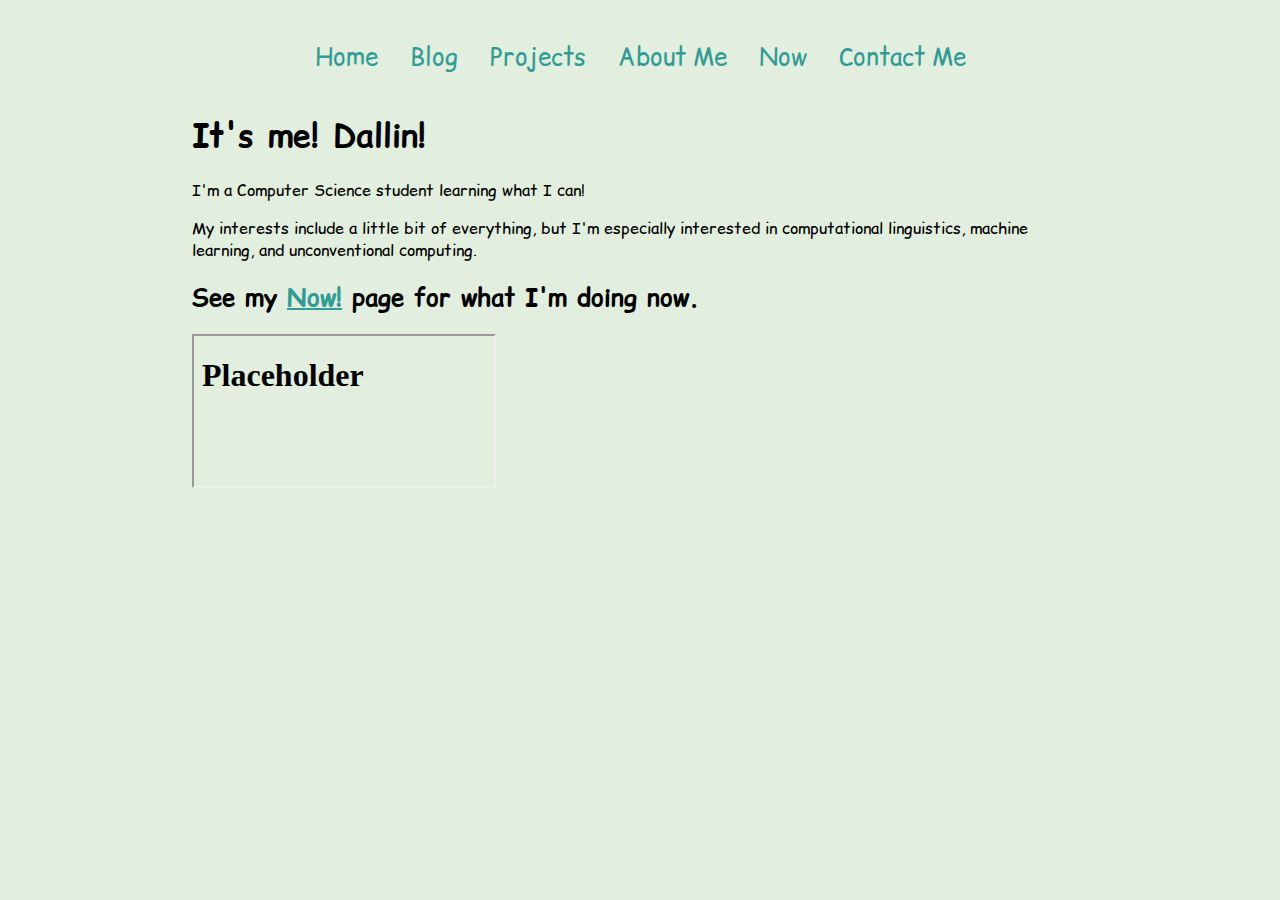
<file: index.html>
<!DOCTYPE html>
<html lang="en-us">
    <head>
        <meta charset="utf-8">
        <meta name="viewport" content="width=device-width, initial-scale=1.0">
        <title>Dallin Sprague</title>
        <link type="text/css" rel="stylesheet" href="style.css">
    </head>

    <body>
        <header>
            <ul class="title-link">
                <li><a class = "title-link" href = "index.html">Home</a></li>
                <li><a class = "title-link" href = "blog.html">Blog</a></li>
                <li><a class = "title-link" href = "projects.html">Projects</a></li>
                <li><a class = "title-link" href = "aboutme.html">About Me</a></li>
                <li><a class = "title-link" href = "now.html">Now</a></li>
                <li><a class = "title-link" href = "contactme.html">Contact Me</a></li>
            </ul>
        </header>
        
        <main>
            <h1>It's me! Dallin!</h1>
            <p>I'm a Computer Science student learning what I can!</p>
            <p>My interests include a little bit of everything, but I'm especially interested in computational linguistics, machine learning, and unconventional computing.</p>
            <h2>See my <a href = "now.html">Now!</a> page for what I'm doing now.</h2>
            <div id="projectGrid">
                <iframe src="placeholderPage.html"></iframe>
            </div>
        </main>
    </body>



</html>
</file>
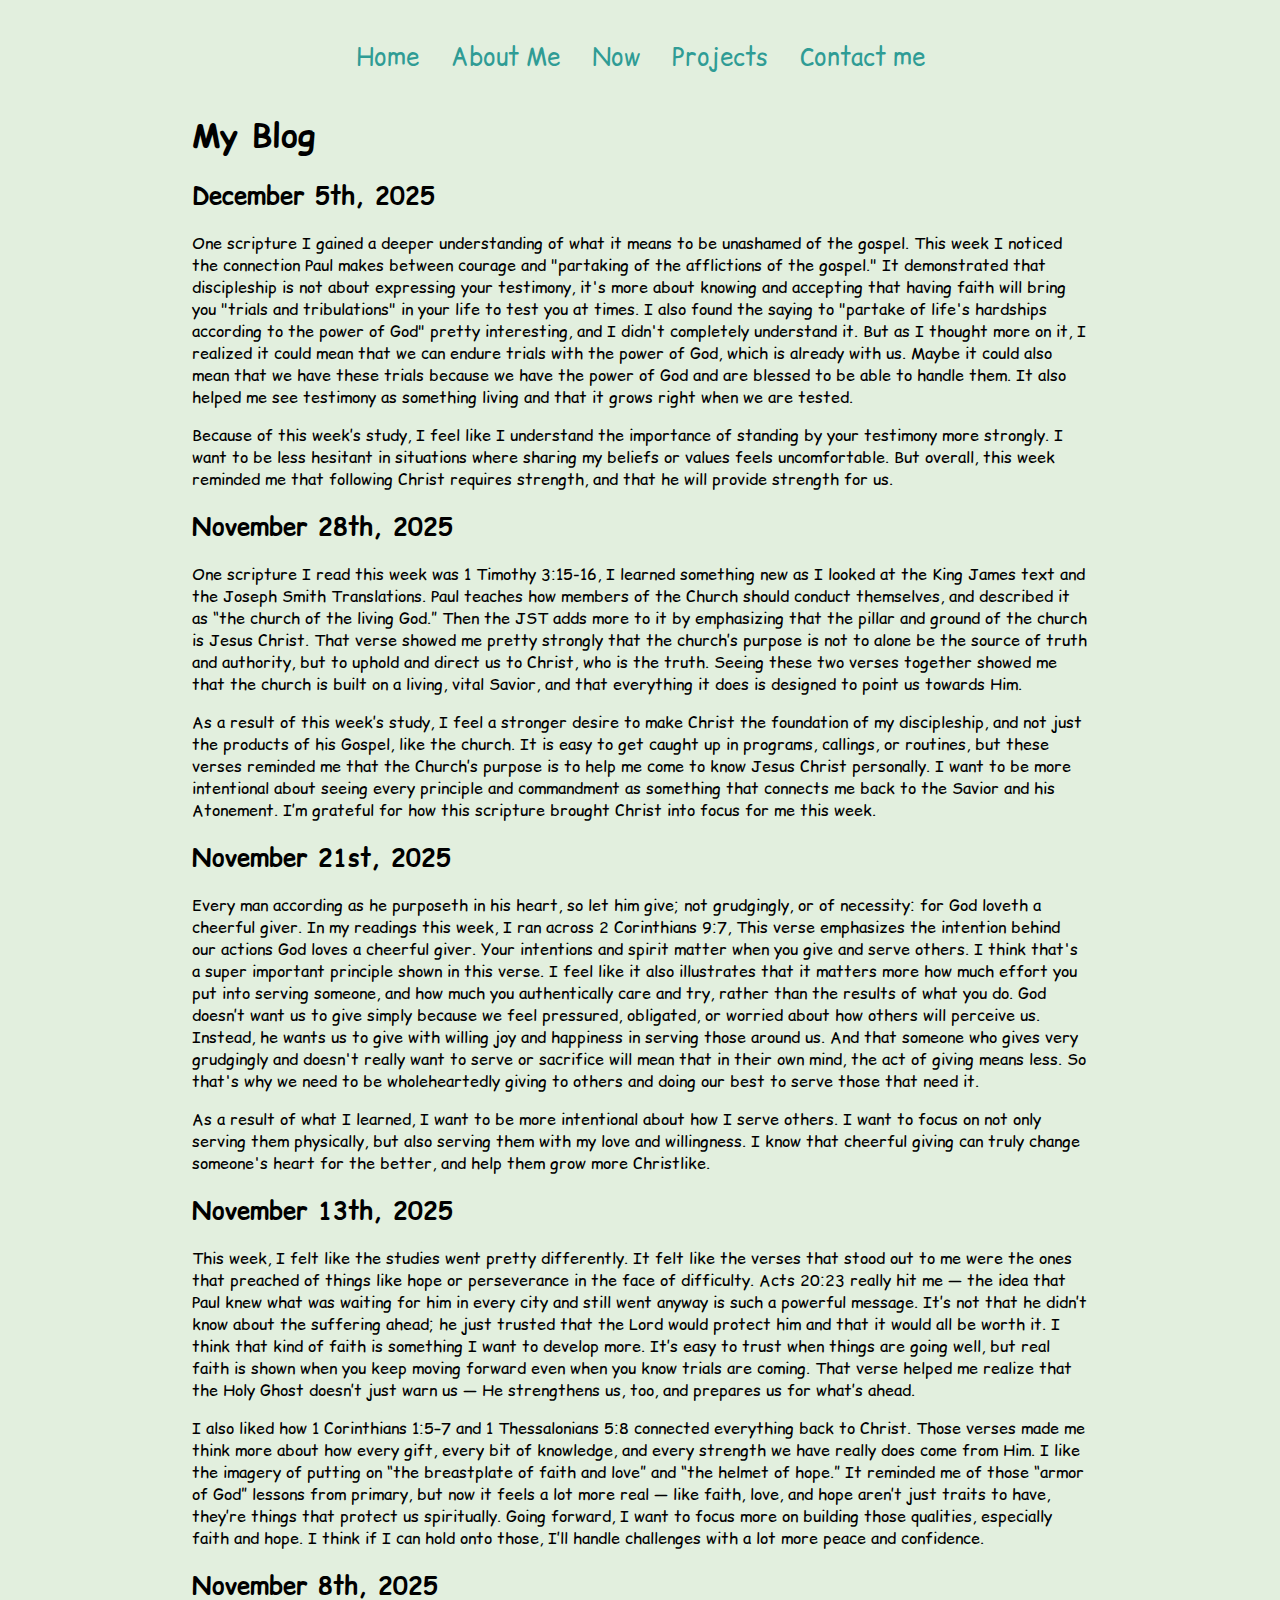
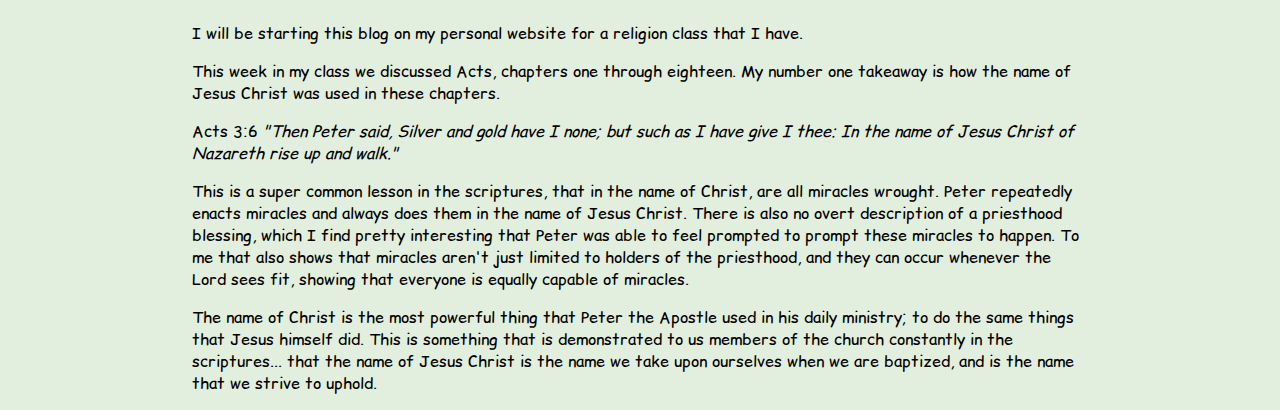
<file: blog.html>
<!DOCTYPE html>
<html lang="en">
<head>
    <meta charset="UTF-8">
    <meta name="viewport" content="width=device-width, initial-scale=1.0">
    <title>Dallin's Blog</title>
    <link type="text/css" rel="stylesheet" href="style.css">
</head>
<body>
    <main>
        <h1>My Blog</h1>
        <h2>December 5th, 2025</h2>
        <p>
            One scripture I gained a deeper understanding of what it means to be unashamed of the gospel. This week I 
            noticed the connection Paul makes between courage and "partaking of the afflictions of the gospel." It demonstrated that discipleship 
            is not about expressing your testimony, it's more about knowing and accepting that having faith will bring you "trials and 
            tribulations" in your life to test you at times. I also found the saying to "partake of life's hardships according to the power of 
            God" pretty interesting, and I didn't completely understand it. But as I thought more on it, I realized it could mean that we can 
            endure trials with the power of God, which is already with us. Maybe it could also mean that we have these trials because we have 
            the power of God and are blessed to be able to handle them. It also helped me see testimony as something living and that it grows 
            right when we are tested.
        </p>
        <p>
            Because of this week’s study, I feel like I understand the importance of standing by your testimony more strongly. I want to 
            be less hesitant in situations where sharing my beliefs or values feels uncomfortable. But overall, this week reminded me that 
            following Christ requires strength, and that he will provide strength for us.
        </p>

        <h2>November 28th, 2025</h2>
        <p>
            One scripture I read this week was 1 Timothy 3:15-16, I learned something new as I looked at the King James text and the Joseph Smith 
            Translations. Paul teaches how members of the Church should conduct themselves, and described it as “the church of the living God.” 
            Then the JST adds more to it by emphasizing that the pillar and ground of the church is Jesus Christ. That verse showed me pretty 
            strongly that the church’s purpose is not to alone be the source of truth and authority, but to uphold and direct us to Christ, who 
            is the truth. Seeing these two verses together showed me that the church is built on a living, vital Savior, and that everything it 
            does is designed to point us towards Him.
        </p>
        <p>
            As a result of this week’s study, I feel a stronger desire to make Christ the foundation of my discipleship, and not just the 
            products of his Gospel, like the church. It is easy to get caught up in programs, callings, or routines, but these verses reminded 
            me that the Church’s purpose is to help me come to know Jesus Christ personally. I want to be more intentional about seeing every 
            principle and commandment as something that connects me back to the Savior and his Atonement. I’m grateful for how this scripture 
            brought Christ into focus for me this week.
        </p>

        <h2>November 21st, 2025</h2>
        <p>
            Every man according as he purposeth in his heart, so let him give; not grudgingly, or of necessity: for God loveth a cheerful 
            giver. In my readings this week, I ran across 2 Corinthians 9:7, This verse emphasizes the intention behind our actions God loves 
            a cheerful giver. Your intentions and spirit matter when you give and serve others. I think that's a super important principle 
            shown in this verse. I feel like it also illustrates 
            that it matters more how much effort you put into serving someone, and how much you authentically care and try, rather than the 
            results of what you do. God doesn’t want us to give simply because we feel pressured, obligated, or worried about how others will 
            perceive us. Instead, he wants us to give with willing joy and happiness in serving those around us. And that someone who gives 
            very grudgingly and doesn't really want to serve or sacrifice will mean that in their own mind, the act of giving means less. 
            So that's why we need to be wholeheartedly giving to others and doing our best to serve those that need it.
        </p>
        <p>
            As a result of what I learned, I want to be more intentional about how I serve others. I want to focus on not only serving them 
            physically, but also serving them with my love and willingness. I know that cheerful giving can truly change someone's heart for 
            the better, and help them grow more Christlike.
        </p>

        <h2>November 13th, 2025</h2>
        <p>
            This week, I felt like the studies went pretty differently. It felt like the verses that stood out to me were the ones that preached of things like hope or 
            perseverance in the face of difficulty. Acts 20:23 really hit me — the idea that Paul knew what was waiting for him in every city and still went anyway is 
            such a powerful message. It’s not that he didn’t know about the suffering ahead; he just trusted that the Lord would protect him and that it would all be 
            worth it. I think that kind of faith is something I want to develop more. It’s easy to trust when things are going well, but real faith is shown when you 
            keep moving forward even when you know trials are coming. That verse helped me realize that the Holy Ghost doesn’t just warn us — He strengthens us, too, 
            and prepares us for what’s ahead.
        </p>
        <p>
            I also liked how 1 Corinthians 1:5–7 and 1 Thessalonians 5:8 connected everything back to Christ. Those verses made me think more about how every gift, 
            every bit of knowledge, and every strength we have really does come from Him. I like the imagery of putting on “the breastplate of faith and love” and 
            “the helmet of hope.” It reminded me of those “armor of God” lessons from primary, but now it feels a lot more real — like faith, love, and hope aren’t 
            just traits to have, they’re things that protect us spiritually. Going forward, I want to focus more on building those qualities, especially faith and 
            hope. I think if I can hold onto those, I’ll handle challenges with a lot more peace and confidence.
        </p>

        <h2>November 8th, 2025</h2>
        <p>I will be starting this blog on my personal website for a religion class that I have.</p>
        <p>This week in my class we discussed Acts, chapters one through eighteen. My number one takeaway is how the name of Jesus Christ was used in these chapters.</p>
        <p>Acts 3:6 <i>"Then Peter said, Silver and gold have I none; but such as I have give I thee: In the name of Jesus Christ of Nazareth rise up and walk."</i></p>
        <p>
            This is a super common lesson in the scriptures, that in the name of Christ, are all miracles wrought. 
            Peter repeatedly enacts miracles and always does them in the name of Jesus Christ. There is also no overt description of a priesthood blessing, 
            which I find pretty interesting that Peter was able to feel prompted to prompt these miracles to happen. To me that also shows that miracles aren't 
            just limited to holders of the priesthood, and they can occur whenever the Lord sees fit, showing that everyone is equally capable of miracles.
        </p>
        <p>
            The name of Christ is the most powerful thing that Peter the Apostle used in his daily ministry; to do the same things that Jesus himself did. 
            This is something that is demonstrated to us members of the church constantly in the scriptures... that the name of Jesus Christ is the name we 
            take upon ourselves when we are baptized, and is the name that we strive to uphold.
        </p>
    </main>
    <script src = "universalAttributes.js"></script>
</body>
</html>
</file>
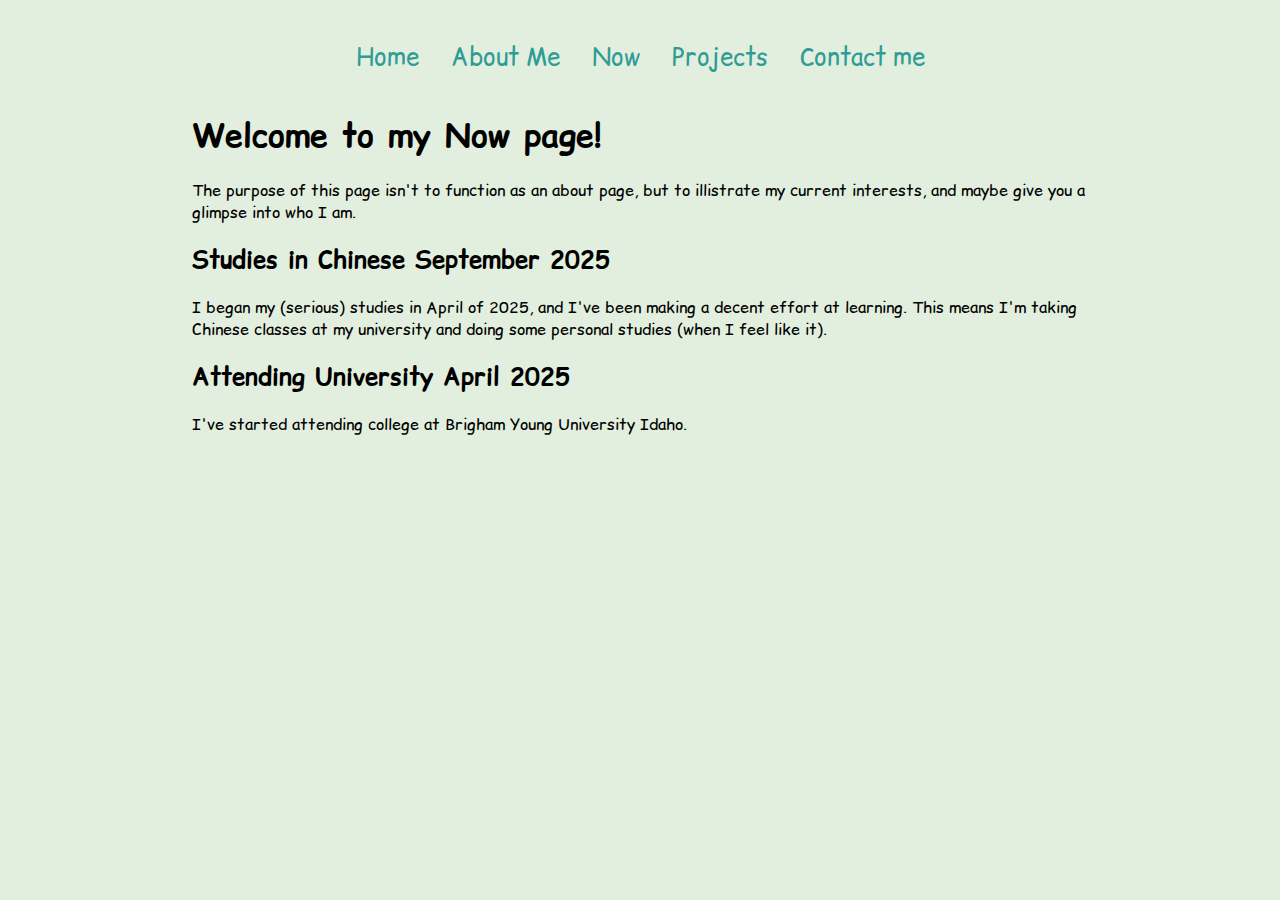
<file: now.html>
<!DOCTYPE html>
<html lang="en">
<head>
    <meta charset="UTF-8">
    <meta name="viewport" content="width=device-width, initial-scale=1.0">
    <title>Now</title>
    <link type="text/css" rel="stylesheet" href="style.css">
</head>
<body>
    <h1>Welcome to my Now page!</h1>
    <p>The purpose of this page isn't to function as an about page, but to illistrate my current interests, and maybe give you a glimpse into who I am.</p>

    <h2>Studies in Chinese September 2025</h2>
    <p>I began my (serious) studies in April of 2025, and I've been making a decent effort at learning. This means I'm taking Chinese classes at my university and doing some personal studies (when I feel like it).</p>

    <h2>Attending University April 2025</h2>
    <p>I've started attending college at Brigham Young University Idaho.</p>
    
    <script src = "universalAttributes.js"></script>
</body>
</html>
</file>
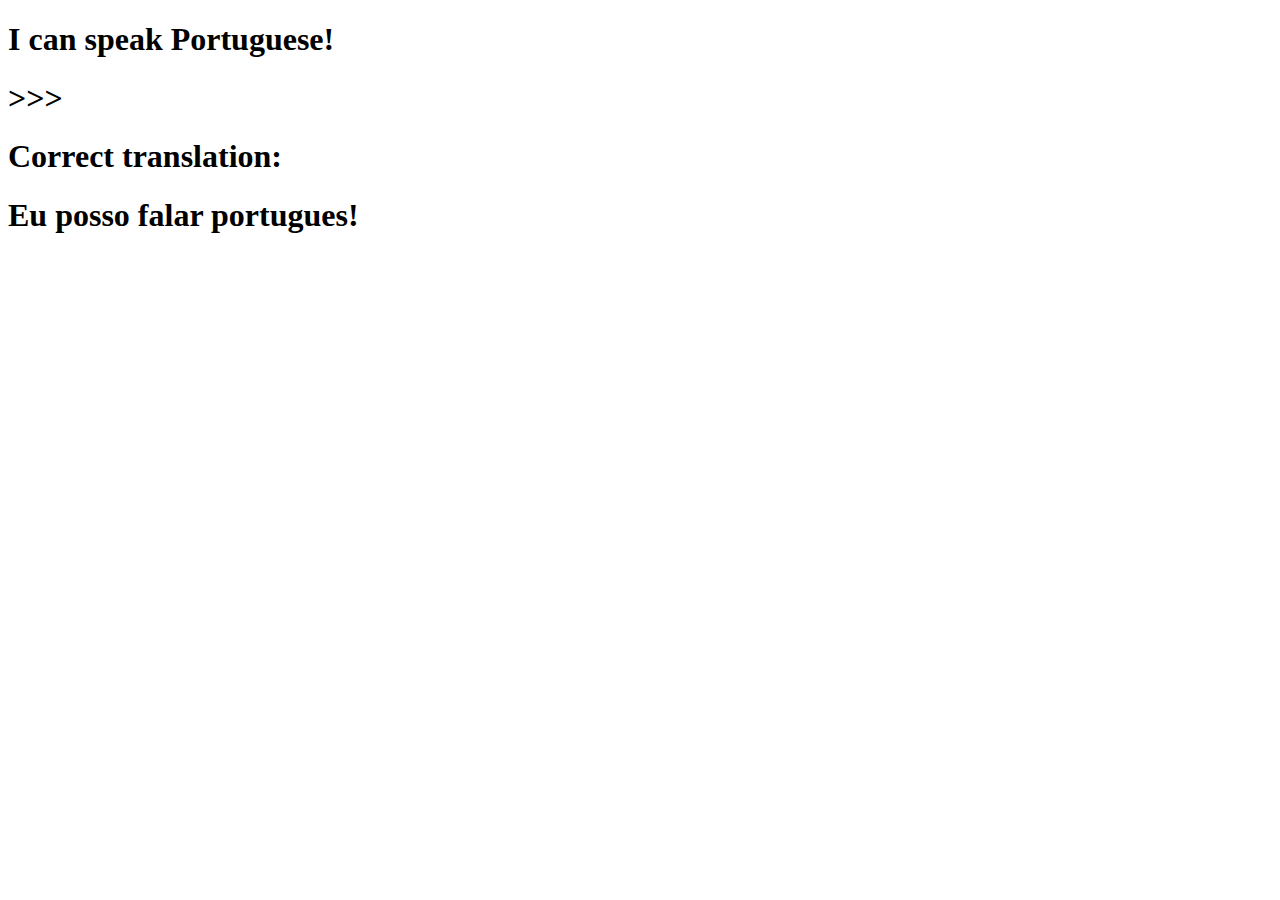
<file: machineTranslation/example1.html>
<!DOCTYPE html>
<html lang="en">
<head>
    <meta charset="UTF-8">
    <meta name="viewport" content="width=device-width, initial-scale=1.0">
    <title>Document</title>
</head>
<body>
    <h1>I can speak Portuguese!</h1>
    <h1>>>></h1>
    <h1 id="output"></h1>
    <h1>Correct translation:</h1>
    <h1>Eu posso falar portugues!</h1>
</body>
</html>
</file>
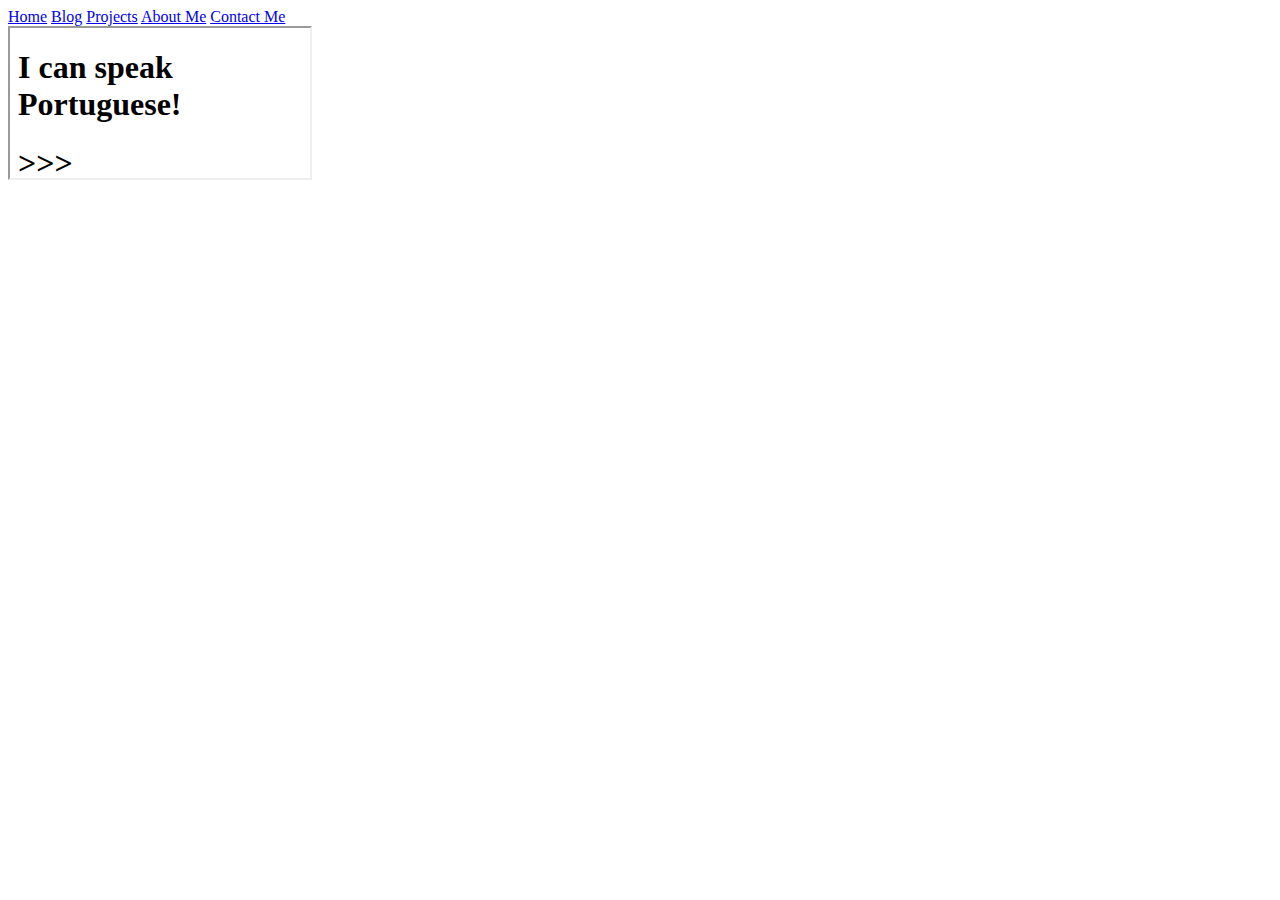
<file: machineTranslation/TranslationSoftware.html>
<!DOCTYPE html>
<html lang="en">
<head>
    <meta charset="UTF-8">
    <meta name="viewport" content="width=device-width, initial-scale=1.0">
    <title>Document</title>
</head>
<body>
    <header>
        <a class = "title-link" href = "index.html">Home</a>
        <a class = "title-link" href = "blog.html">Blog</a>
        <a class = "title-link" href = "projects.html">Projects</a>
        <a class = "title-link" href = "aboutme.html">About Me</a>
        <a class = "title-link" href = "contactme.html">Contact Me</a>
    </header>

    <iframe src="example1.html"></iframe>
    
</body>
</html>
</file>
<file: style.css>
@import url('https://fonts.googleapis.com/css2?family=Comic+Relief:wght@400;700&display=swap');

:root{
    --primary: #2f9c95;
    --secondary: #e2efde;
    --accent1: #033f63;
    --accent2: #2a2d34;
}

body{
    background-color: var(--secondary);
    padding:0;
    font-family: "Comic Relief";
    justify-content: center;
}

main a{
    color: var(--primary);
}

header{
    margin:auto;
    padding:0;
}
ul{
    list-style-type: none;
    display: flex;
    padding:0;
}
li{
    padding:0;
    margin:1rem;
    text-align: center;
}

.homebar{
    background-color: white;
    text-decoration: none;
}

.title-link{
    text-decoration: none;
    color: var(--primary);
    display: flex;
    align-items: center;
    text-align: center;
    justify-content: center;
}
.title-link:hover{
    color: var(--accent1);
}

#projectGrid{
    display: grid;
}

@media only screen and (max-width: 800px) {
    .title-link{
        font-size: 1.5rem;
        width:100%;
    }

    header{
        
    }
    body{
        width:100%;
        margin:auto;
    }
}

@media only screen and (min-width: 800px) {
    .title-link{
        font-size: 1.5rem;
    }

    header{
    }
    body{
        margin:0 15vw;
    }
}
</file>
